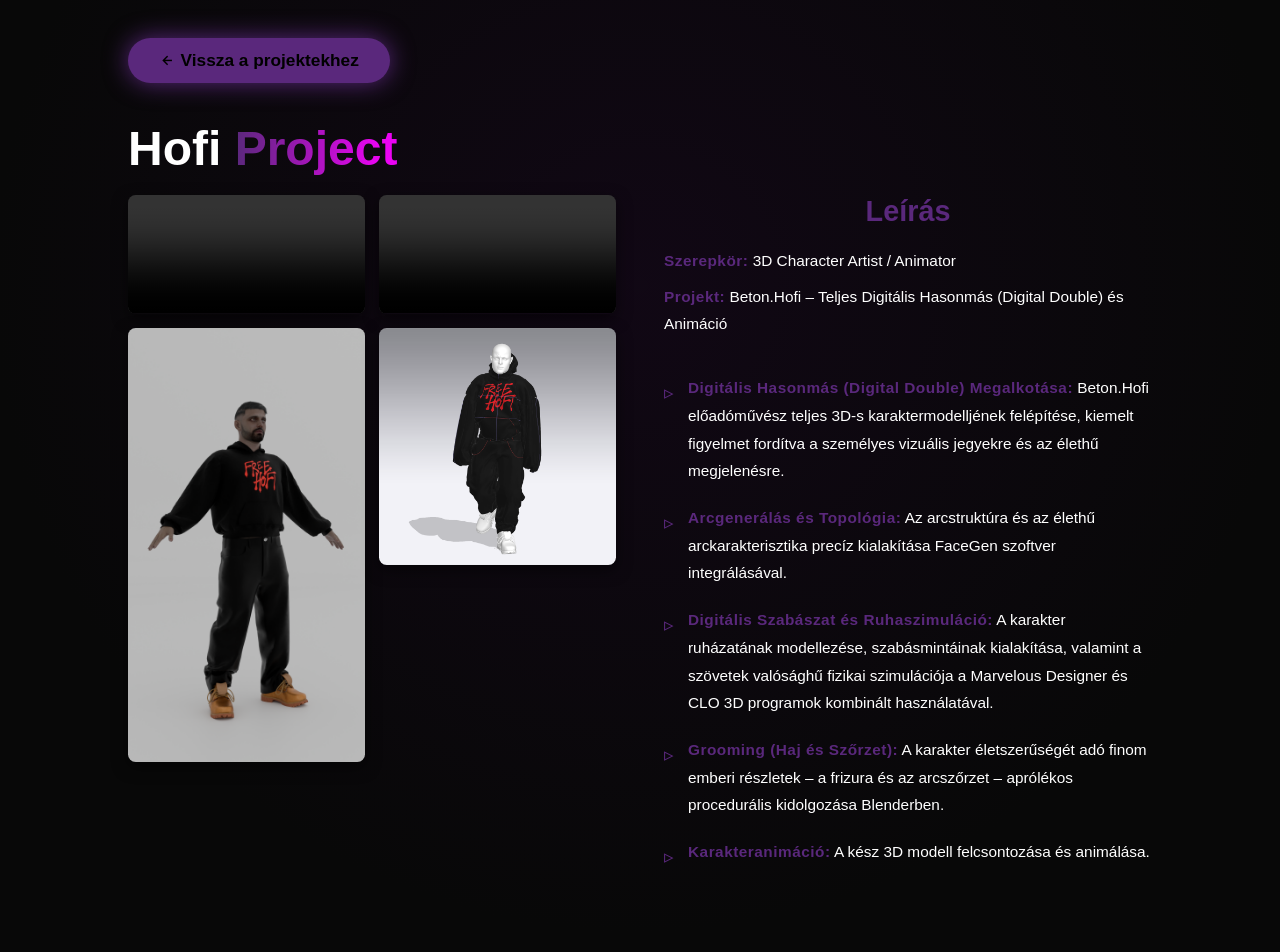
<file: hofi.html>
<!DOCTYPE html>
<html lang="hu">
<head>
    <meta charset="UTF-8">
    <meta name="viewport" content="width=device-width, initial-scale=1.0">
    <title>Hofi Project</title> 
    <link rel="stylesheet" href="style.css">
    <link href='https://unpkg.com/boxicons@2.1.4/css/boxicons.min.css' rel='stylesheet'>
</head>
<body>

    <section class="project-details" style="padding: 10rem 10%; min-height: 100vh; background: var(--bg-color);">
        
        <!-- Vissza a főoldalra gomb -->
        <a href="index.html#projects" class="btn" style="margin-bottom: 4rem; display: inline-flex; align-items: center; gap: 0.5rem;">
            <i class='bx bx-left-arrow-alt'></i> Vissza a projektekhez
        </a>

        <!-- PROJEKT CÍME -->
        <h2 class="heading" style="text-align: left; font-size: 5rem; margin-bottom: 2rem;">Hofi <span>Project</span></h2>

        <!-- === KÉTOSZLOPOS ELRENDEZÉS === -->
        <div class="project-bottom-section">
            
            <!-- BAL OLDAL: A videó -->
            <div class="left-gallery">
                <video src="hofi/hofi-fegyver.mp4" style="width: 100%; border-radius: 0.8rem; box-shadow: 0 5px 15px rgba(0,0,0,0.5);" controls playsinline></video>
                <video src="hofi/hofi-animated.mp4" autoplay loop muted playsinline style="width: 100%; border-radius: 0.8rem; box-shadow: 0 5px 15px rgba(0,0,0,0.5);" controls playsinline></video>
                <img src="hofi/hofi-side.png" alt="Szalai Project 3">
                <img src="hofi/hofi-ruha.png" alt="Szalai Project 3">
            </div>

            <!-- JOBB OLDAL: Szöveges leírás -->
            <div class="right-info">
                <div class="project-details-info">
                    <h3>Leírás</h3>
                    
                    <!-- Alapvető infók -->
                    <div class="project-meta">
                        <p><strong>Szerepkör:</strong> 3D Character Artist / Animator</p>
                        <p><strong>Projekt:</strong> Beton.Hofi – Teljes Digitális Hasonmás (Digital Double) és Animáció</p>
                    </div>

                    <!-- Technikai részletek / Feladatok listája -->
                    <ul class="project-tasks">
                        <li><strong>Digitális Hasonmás (Digital Double) Megalkotása:</strong> Beton.Hofi előadóművész teljes 3D-s karaktermodelljének felépítése, kiemelt figyelmet fordítva a személyes vizuális jegyekre és az élethű megjelenésre.</li>
                        <li><strong>Arcgenerálás és Topológia:</strong> Az arcstruktúra és az élethű arckarakterisztika precíz kialakítása FaceGen szoftver integrálásával.</li>
                        <li><strong>Digitális Szabászat és Ruhaszimuláció:</strong> A karakter ruházatának modellezése, szabásmintáinak kialakítása, valamint a szövetek valósághű fizikai szimulációja a Marvelous Designer és CLO 3D programok kombinált használatával.</li>
                        <li><strong>Grooming (Haj és Szőrzet):</strong> A karakter életszerűségét adó finom emberi részletek – a frizura és az arcszőrzet – aprólékos procedurális kidolgozása Blenderben.</li>
                        <li><strong>Karakteranimáció:</strong> A kész 3D modell felcsontozása és animálása.</li>
                    </ul>
                </div>
            </div>

        </div>

    </section>

</body>
</html>
</file>
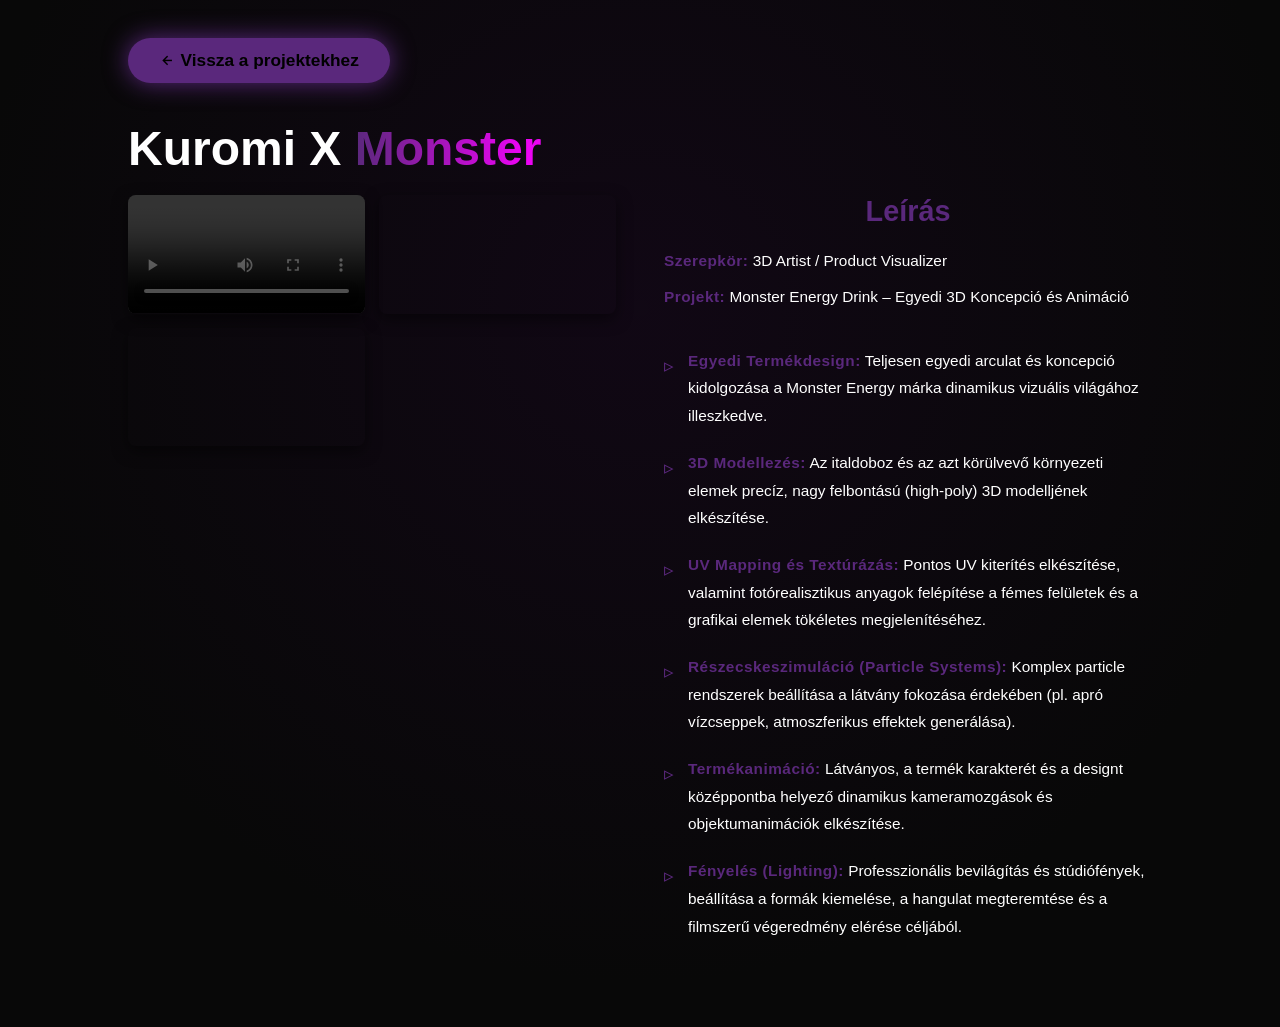
<file: kuromi.html>
<!DOCTYPE html>
<html lang="hu">
<head>
    <meta charset="UTF-8">
    <meta name="viewport" content="width=device-width, initial-scale=1.0">
    <title>Kuromi X Monster</title> 
    <link rel="stylesheet" href="style.css">
    <link href='https://unpkg.com/boxicons@2.1.4/css/boxicons.min.css' rel='stylesheet'>
</head>
<body>

    <section class="project-details" style="padding: 10rem 10%; min-height: 100vh; background: var(--bg-color);">
        
        <!-- Vissza a főoldalra gomb -->
        <a href="index.html#projects" class="btn" style="margin-bottom: 4rem; display: inline-flex; align-items: center; gap: 0.5rem;">
            <i class='bx bx-left-arrow-alt'></i> Vissza a projektekhez
        </a>

        <!-- PROJEKT CÍME -->
        <h2 class="heading" style="text-align: left; font-size: 5rem; margin-bottom: 2rem;">Kuromi X <span>Monster</span></h2>

        <!-- === KÉTOSZLOPOS ELRENDEZÉS === -->
        <div class="project-bottom-section">
            
            <!-- BAL OLDAL: A videók -->
            <div class="left-gallery">
                <!-- Fő videó vezérlőkkel -->
                <video src="kuromi/kuromi.mp4" style="width: 100%; border-radius: 0.8rem; box-shadow: 0 5px 15px rgba(0,0,0,0.5);" controls playsinline></video>
                
                <!-- Automatikusan pörgő, némított videók -->
                <video src="kuromi/kuromi-wireframe.mp4" style="width: 100%; border-radius: 0.8rem; box-shadow: 0 5px 15px rgba(0,0,0,0.5);" autoplay loop muted playsinline></video>
                <video src="kuromi/kuromi-loop.mov" style="width: 100%; border-radius: 0.8rem; box-shadow: 0 5px 15px rgba(0,0,0,0.5);" autoplay loop muted playsinline></video>
            </div>

            <!-- JOBB OLDAL: Szöveges leírás -->
            <div class="right-info">
                <div class="project-details-info">
                    <h3>Leírás</h3>
                    
                    <!-- Alapvető infók -->
                    <div class="project-meta">
                        <p><strong>Szerepkör:</strong> 3D Artist / Product Visualizer</p>
                        <p><strong>Projekt:</strong> Monster Energy Drink – Egyedi 3D Koncepció és Animáció</p>
                    </div>

                    <!-- Technikai részletek / Feladatok listája -->
                    <ul class="project-tasks">
                        <li><strong>Egyedi Termékdesign:</strong> Teljesen egyedi arculat és koncepció kidolgozása a Monster Energy márka dinamikus vizuális világához illeszkedve.</li>
                        <li><strong>3D Modellezés:</strong> Az italdoboz és az azt körülvevő környezeti elemek precíz, nagy felbontású (high-poly) 3D modelljének elkészítése.</li>
                        <li><strong>UV Mapping és Textúrázás:</strong> Pontos UV kiterítés elkészítése, valamint fotórealisztikus anyagok felépítése a fémes felületek és a grafikai elemek tökéletes megjelenítéséhez.</li>
                        <li><strong>Részecskeszimuláció (Particle Systems):</strong> Komplex particle rendszerek beállítása a látvány fokozása érdekében (pl. apró vízcseppek, atmoszferikus effektek generálása).</li>
                        <li><strong>Termékanimáció:</strong> Látványos, a termék karakterét és a designt középpontba helyező dinamikus kameramozgások és objektumanimációk elkészítése.</li>
                        <li><strong>Fényelés (Lighting):</strong> Professzionális bevilágítás és stúdiófények, beállítása a formák kiemelése, a hangulat megteremtése és a filmszerű végeredmény elérése céljából.</li>
                    </ul>

                </div>
            </div>
            
        </div>

    </section>

</body>
</html>
</file>
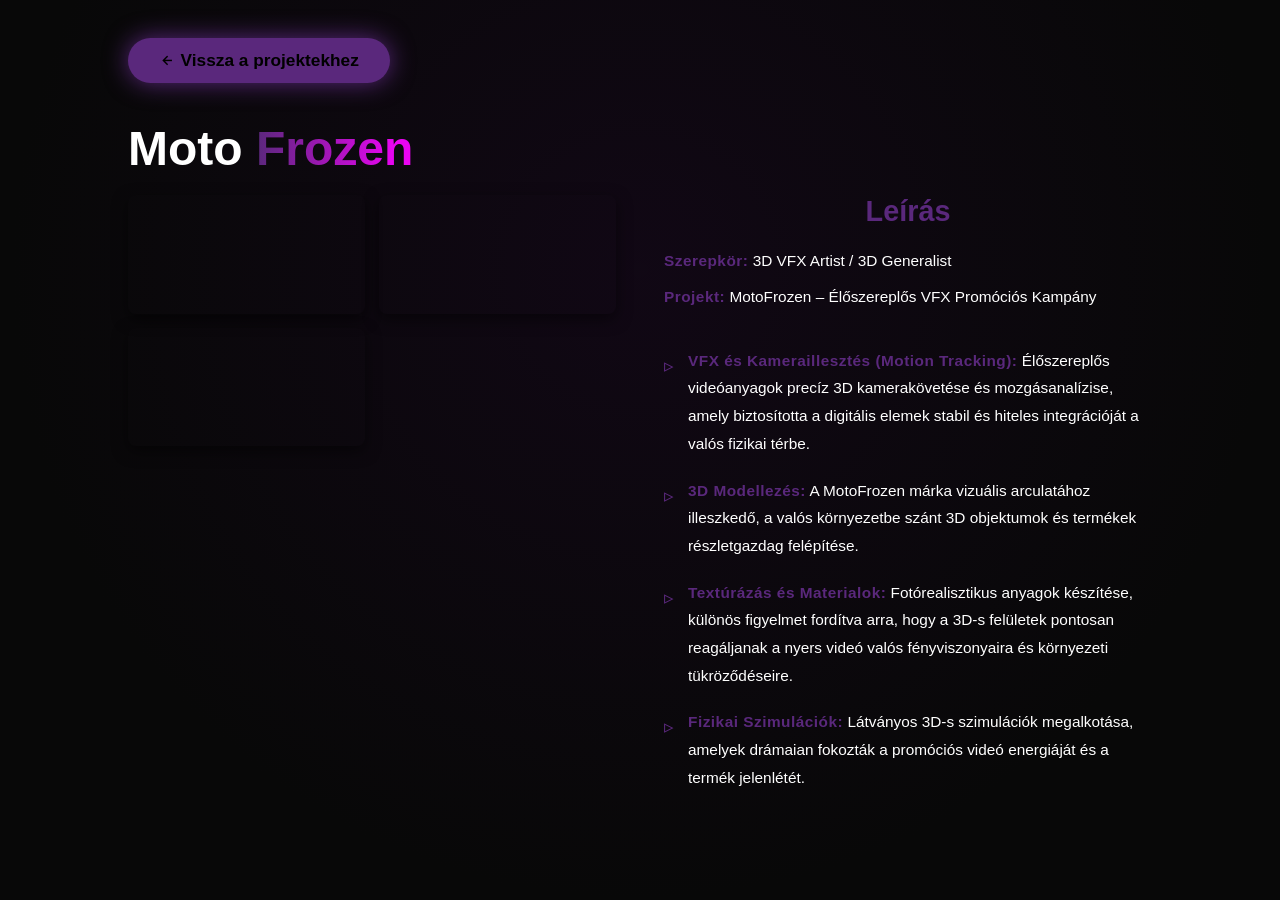
<file: moto.html>
<!DOCTYPE html>
<html lang="hu">
<head>
    <meta charset="UTF-8">
    <meta name="viewport" content="width=device-width, initial-scale=1.0">
    <title>Moto Project</title> 
    <link rel="stylesheet" href="style.css">
    <link href='https://unpkg.com/boxicons@2.1.4/css/boxicons.min.css' rel='stylesheet'>
</head>
<body>

    <section class="project-details" style="padding: 10rem 10%; min-height: 100vh; background: var(--bg-color);">
        
        <!-- Vissza a főoldalra gomb -->
        <a href="index.html#projects" class="btn" style="margin-bottom: 4rem; display: inline-flex; align-items: center; gap: 0.5rem;">
            <i class='bx bx-left-arrow-alt'></i> Vissza a projektekhez
        </a>

        <!-- PROJEKT CÍME -->
        <h2 class="heading" style="text-align: left; font-size: 5rem; margin-bottom: 2rem;">Moto <span>Frozen</span></h2>


        <!-- === KÉTOSZLOPOS ELRENDEZÉS === -->
        <div class="project-bottom-section">
            
            <!-- BAL OLDAL: A videók -->
            <div class="left-gallery">
                <video src="moto/moto-moricz.mp4" style="width: 100%; border-radius: 0.8rem; box-shadow: 0 5px 15px rgba(0,0,0,0.5);" autoplay loop muted playsinline></video>
                <video src="moto/moto-kalman.mp4" style="width: 100%; border-radius: 0.8rem; box-shadow: 0 5px 15px rgba(0,0,0,0.5);" autoplay loop muted playsinline></video>
                <video src="moto/moto-madach.mp4" style="width: 100%; border-radius: 0.8rem; box-shadow: 0 5px 15px rgba(0,0,0,0.5);" autoplay loop muted playsinline></video>
            </div>

            <!-- JOBB OLDAL: Szöveges leírás -->
            <div class="right-info">
                <div class="project-details-info">
                    <h3>Leírás</h3>
                    
                    <!-- Alapvető infók -->
                    <div class="project-meta">
                        <p><strong>Szerepkör:</strong> 3D VFX Artist / 3D Generalist</p>
                        <p><strong>Projekt:</strong> MotoFrozen – Élőszereplős VFX Promóciós Kampány</p>
                    </div>

                    <!-- Technikai részletek / Feladatok listája -->
                    <ul class="project-tasks">
                        <li><strong>VFX és Kameraillesztés (Motion Tracking):</strong> Élőszereplős videóanyagok precíz 3D kamerakövetése és mozgásanalízise, amely biztosította a digitális elemek stabil és hiteles integrációját a valós fizikai térbe.</li>
                        <li><strong>3D Modellezés:</strong> A MotoFrozen márka vizuális arculatához illeszkedő, a valós környezetbe szánt 3D objektumok és termékek részletgazdag felépítése.</li>
                        <li><strong>Textúrázás és Materialok:</strong> Fotórealisztikus anyagok készítése, különös figyelmet fordítva arra, hogy a 3D-s felületek pontosan reagáljanak a nyers videó valós fényviszonyaira és környezeti tükröződéseire.</li>
                        <li><strong>Fizikai Szimulációk:</strong> Látványos 3D-s szimulációk megalkotása, amelyek drámaian fokozták a promóciós videó energiáját és a termék jelenlétét.</li>
                    </ul>
                </div>
            </div>

        </div>

    </section>

</body>
</html>
</file>
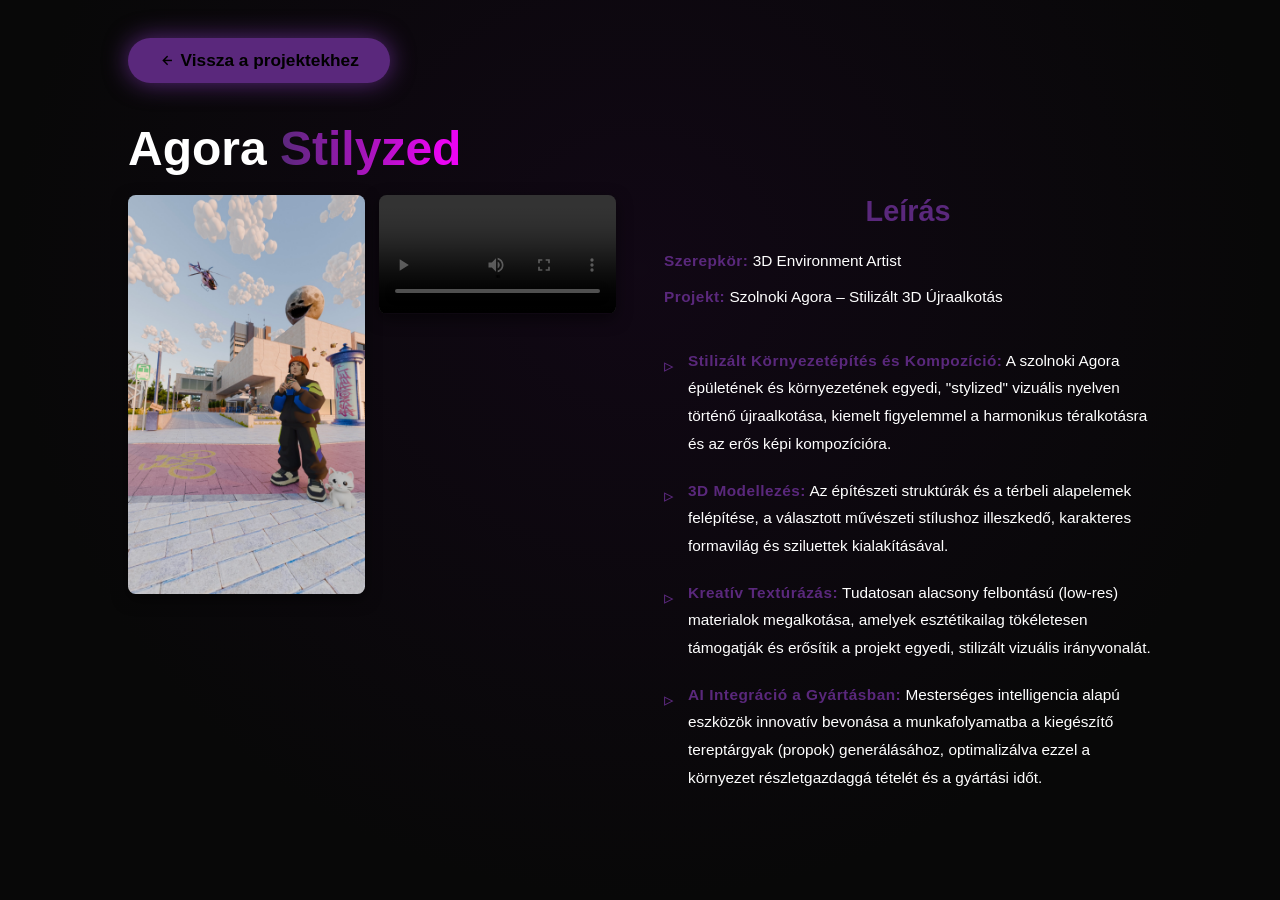
<file: szolnok.html>
<!DOCTYPE html>
<html lang="hu">
<head>
    <meta charset="UTF-8">
    <meta name="viewport" content="width=device-width, initial-scale=1.0">
    <title>Szolnok Agora Stylized</title> 
    <link rel="stylesheet" href="style.css">
    <link href='https://unpkg.com/boxicons@2.1.4/css/boxicons.min.css' rel='stylesheet'>
</head>
<body>

    <section class="project-details" style="padding: 10rem 10%; min-height: 100vh; background: var(--bg-color);">
        
        <!-- Vissza a főoldalra gomb -->
        <a href="index.html#projects" class="btn" style="margin-bottom: 4rem; display: inline-flex; align-items: center; gap: 0.5rem;">
            <i class='bx bx-left-arrow-alt'></i> Vissza a projektekhez
        </a>

        <!-- PROJEKT CÍME -->
        <h2 class="heading" style="text-align: left; font-size: 5rem; margin-bottom: 2rem;">Agora <span>Stilyzed</span></h2>

        <!-- === KÉTOSZLOPOS ELRENDEZÉS === -->
        <div class="project-bottom-section">
            
            <!-- BAL OLDAL: A kép és a videó -->
            <div class="left-gallery">
                <!-- A képek és a videó is megkapják az elegáns kerekítést és árnyékot -->
                <img src="szolnok/project15.png.jpg" style="width: 100%; border-radius: 0.8rem; box-shadow: 0 5px 15px rgba(0,0,0,0.5);" alt="Szolnok Agora">
                <video src="szolnok/szolnok-render-layers.mp4" style="width: 100%; border-radius: 0.8rem; box-shadow: 0 5px 15px rgba(0,0,0,0.5);" controls playsinline></video>
            </div>

            <!-- JOBB OLDAL: Szöveges leírás -->
            <div class="right-info">
                <div class="project-details-info">
                    <h3>Leírás</h3>
                    
                    <!-- Alapvető infók -->
                    <div class="project-meta">
                        <p><strong>Szerepkör:</strong> 3D Environment Artist</p>
                        <p><strong>Projekt:</strong> Szolnoki Agora – Stilizált 3D Újraalkotás</p>
                    </div>

                    <!-- Technikai részletek / Feladatok listája -->
                    <ul class="project-tasks">
                        <li><strong>Stilizált Környezetépítés és Kompozíció:</strong> A szolnoki Agora épületének és környezetének egyedi, "stylized" vizuális nyelven történő újraalkotása, kiemelt figyelemmel a harmonikus téralkotásra és az erős képi kompozícióra.</li>
                        <li><strong>3D Modellezés:</strong> Az építészeti struktúrák és a térbeli alapelemek felépítése, a választott művészeti stílushoz illeszkedő, karakteres formavilág és sziluettek kialakításával.</li>
                        <li><strong>Kreatív Textúrázás:</strong> Tudatosan alacsony felbontású (low-res) materialok megalkotása, amelyek esztétikailag tökéletesen támogatják és erősítik a projekt egyedi, stilizált vizuális irányvonalát.</li>
                        <li><strong>AI Integráció a Gyártásban:</strong> Mesterséges intelligencia alapú eszközök innovatív bevonása a munkafolyamatba a kiegészítő tereptárgyak (propok) generálásához, optimalizálva ezzel a környezet részletgazdaggá tételét és a gyártási időt.</li>
                    </ul>

                </div>
            </div>

        </div>

    </section>

</body>
</html>
</file>
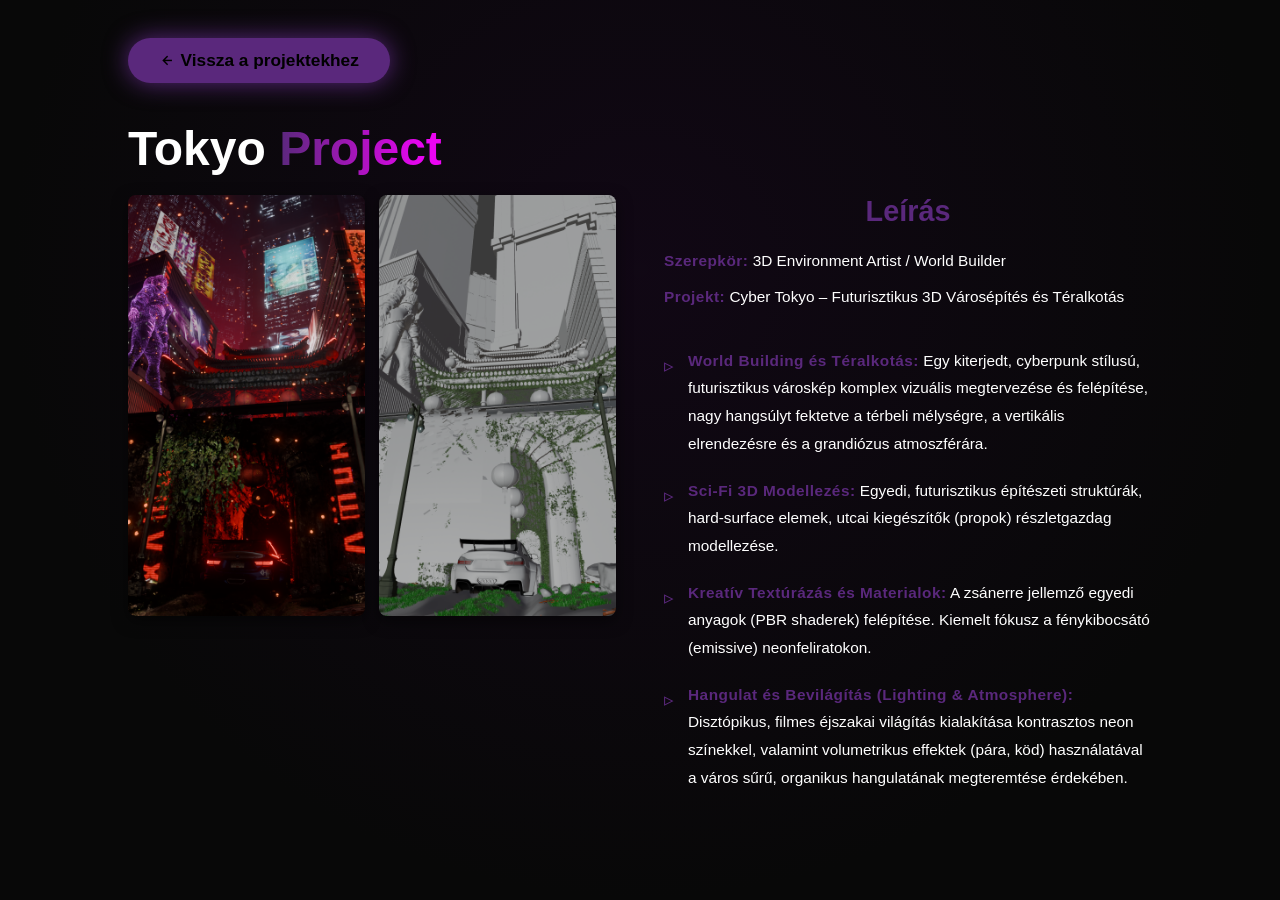
<file: tokyo.html>
<!DOCTYPE html>
<html lang="hu">
<head>
    <meta charset="UTF-8">
    <meta name="viewport" content="width=device-width, initial-scale=1.0">
    <title>Tokyo</title> 
    <link rel="stylesheet" href="style.css">
    <link href='https://unpkg.com/boxicons@2.1.4/css/boxicons.min.css' rel='stylesheet'>
</head>
<body>

    <section class="project-details" style="padding: 10rem 10%; min-height: 100vh; background: var(--bg-color);">
        
        <!-- Vissza a főoldalra gomb -->
        <a href="index.html#projects" class="btn" style="margin-bottom: 4rem; display: inline-flex; align-items: center; gap: 0.5rem;">
            <i class='bx bx-left-arrow-alt'></i> Vissza a projektekhez
        </a>

        <!-- PROJEKT CÍME -->
        <h2 class="heading" style="text-align: left; font-size: 5rem; margin-bottom: 2rem;">Tokyo <span>Project</span></h2>

        <!-- === KÉTOSZLOPOS ELRENDEZÉS === -->
        <div class="project-bottom-section">
            
            <!-- BAL OLDAL: A képek -->
            <div class="left-gallery">
                <!-- A képek megkapják az elegáns kerekítést és árnyékot -->
                <img src="tokyo/project1.PNG" style="width: 100%; border-radius: 0.8rem; box-shadow: 0 5px 15px rgba(0,0,0,0.5);" alt="Tokyo Project">
                <img src="tokyo/tokyo sky. work.png" style="width: 100%; border-radius: 0.8rem; box-shadow: 0 5px 15px rgba(0,0,0,0.5);" alt="Tokyo Project Sky">
            </div>

            <!-- JOBB OLDAL: Szöveges leírás -->
            <div class="right-info">
                <div class="project-details-info">
                    <h3>Leírás</h3>
                    
                    <!-- Alapvető infók -->
                    <div class="project-meta">
                        <p><strong>Szerepkör:</strong> 3D Environment Artist / World Builder</p>
                        <p><strong>Projekt:</strong> Cyber Tokyo – Futurisztikus 3D Városépítés és Téralkotás</p>
                    </div>

                    <!-- Technikai részletek / Feladatok listája -->
                    <ul class="project-tasks">
                        <li><strong>World Building és Téralkotás:</strong> Egy kiterjedt, cyberpunk stílusú, futurisztikus városkép komplex vizuális megtervezése és felépítése, nagy hangsúlyt fektetve a térbeli mélységre, a vertikális elrendezésre és a grandiózus atmoszférára.</li>
                        <li><strong>Sci-Fi 3D Modellezés:</strong> Egyedi, futurisztikus építészeti struktúrák, hard-surface elemek, utcai kiegészítők (propok) részletgazdag modellezése.</li>
                        <li><strong>Kreatív Textúrázás és Materialok:</strong> A zsánerre jellemző egyedi anyagok (PBR shaderek) felépítése. Kiemelt fókusz a fénykibocsátó (emissive) neonfeliratokon.</li>
                        <li><strong>Hangulat és Bevilágítás (Lighting & Atmosphere):</strong> Disztópikus, filmes éjszakai világítás kialakítása kontrasztos neon színekkel, valamint volumetrikus effektek (pára, köd) használatával a város sűrű, organikus hangulatának megteremtése érdekében.</li>
                    </ul>
                </div>
            </div>

        </div>

    </section>

</body>
</html>
</file>
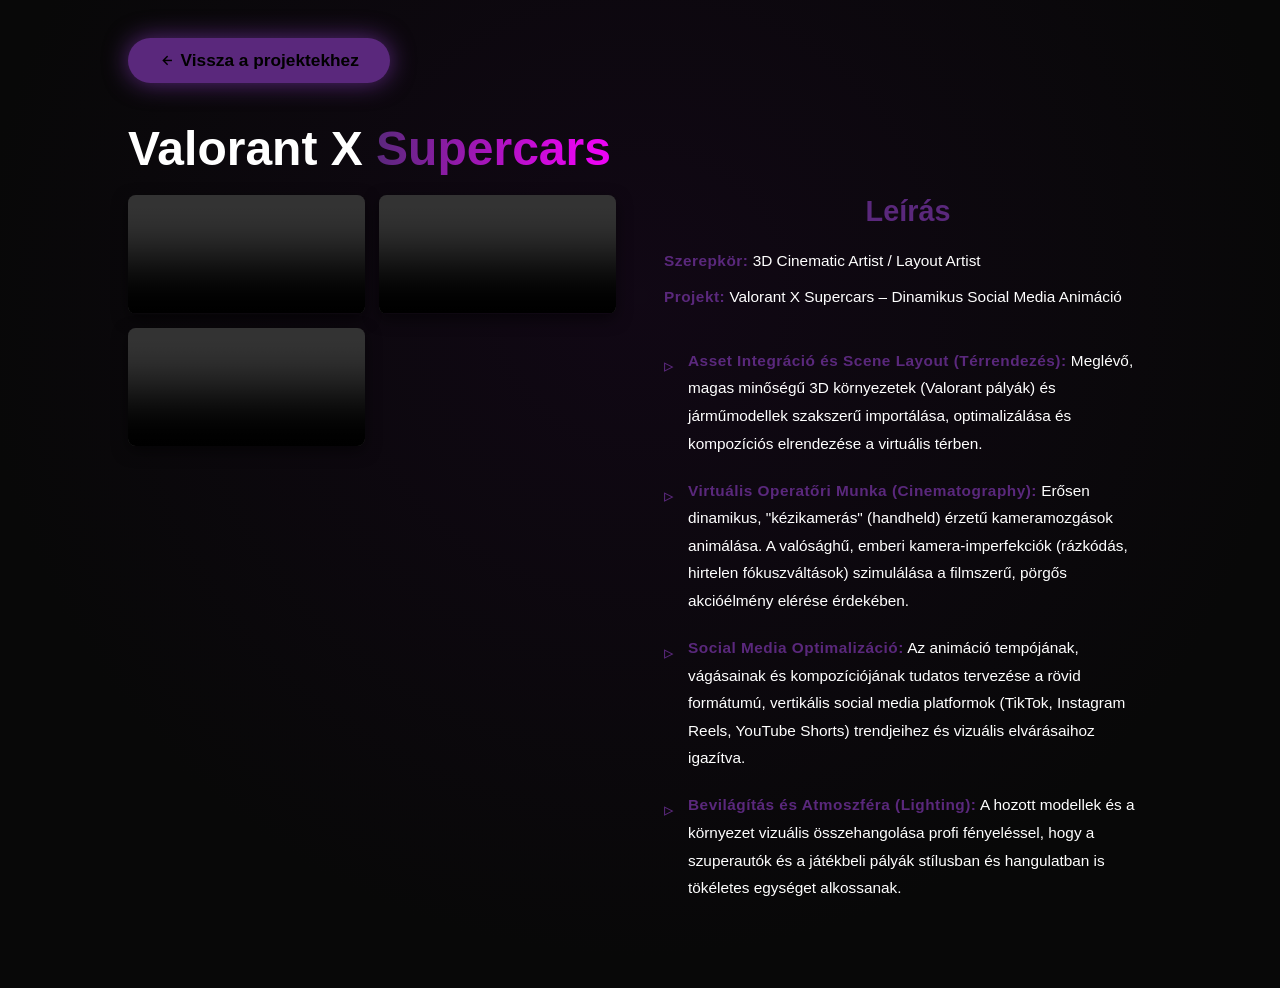
<file: valorant.html>
<!DOCTYPE html>
<html lang="hu">
<head>
    <meta charset="UTF-8">
    <meta name="viewport" content="width=device-width, initial-scale=1.0">
    <title>Valorant Project</title>
    <link rel="stylesheet" href="style.css">
    <link href='https://unpkg.com/boxicons@2.1.4/css/boxicons.min.css' rel='stylesheet'>
</head>
<body>

    <section class="project-details" style="padding: 10rem 10%; min-height: 100vh; background: var(--bg-color);">
        
        <!-- Vissza a portfólióhoz gomb -->
        <a href="index.html#projects" class="btn" style="margin-bottom: 4rem; display: inline-flex; align-items: center; gap: 0.5rem;">
            <i class='bx bx-left-arrow-alt'></i> Vissza a projektekhez
        </a>

        <!-- Projekt címe -->
        <h2 class="heading" style="text-align: left; font-size: 5rem; margin-bottom: 2rem;">Valorant X <span>Supercars</span></h2>

        <!-- === KÉTOSZLOPOS ELRENDEZÉS === -->
        <div class="project-bottom-section">
            
            <!-- BAL OLDAL: A videók -->
            <div class="left-gallery">
                <!-- A videók megkapják az elegáns kerekítést és árnyékot -->
                <video src="valorant/jett-full.mp4" style="width: 100%; border-radius: 0.8rem; box-shadow: 0 5px 15px rgba(0,0,0,0.5);" controls playsinline></video>
                <video src="valorant/reayna-lambo-full.mp4" style="width: 100%; border-radius: 0.8rem; box-shadow: 0 5px 15px rgba(0,0,0,0.5);" controls playsinline></video>
                <video src="valorant/reyna-lassu.mp4" style="width: 100%; border-radius: 0.8rem; box-shadow: 0 5px 15px rgba(0,0,0,0.5);" controls playsinline></video>
            </div>

            <!-- JOBB OLDAL: Szöveges leírás -->
            <div class="right-info">
                <div class="project-details-info">
                    <h3>Leírás</h3>
                    
                    <!-- Alapvető infók -->
                    <div class="project-meta">
                        <p><strong>Szerepkör:</strong> 3D Cinematic Artist / Layout Artist</p>
                        <p><strong>Projekt:</strong> Valorant X Supercars – Dinamikus Social Media Animáció</p>
                    </div>

                    <!-- Technikai részletek / Feladatok listája -->
                    <ul class="project-tasks">
                        <li><strong>Asset Integráció és Scene Layout (Térrendezés):</strong> Meglévő, magas minőségű 3D környezetek (Valorant pályák) és járműmodellek szakszerű importálása, optimalizálása és kompozíciós elrendezése a virtuális térben.</li>
                        <li><strong>Virtuális Operatőri Munka (Cinematography):</strong> Erősen dinamikus, "kézikamerás" (handheld) érzetű kameramozgások animálása. A valósághű, emberi kamera-imperfekciók (rázkódás, hirtelen fókuszváltások) szimulálása a filmszerű, pörgős akcióélmény elérése érdekében.</li>
                        <li><strong>Social Media Optimalizáció:</strong> Az animáció tempójának, vágásainak és kompozíciójának tudatos tervezése a rövid formátumú, vertikális social media platformok (TikTok, Instagram Reels, YouTube Shorts) trendjeihez és vizuális elvárásaihoz igazítva.</li>
                        <li><strong>Bevilágítás és Atmoszféra (Lighting):</strong> A hozott modellek és a környezet vizuális összehangolása profi fényeléssel, hogy a szuperautók és a játékbeli pályák stílusban és hangulatban is tökéletes egységet alkossanak.</li>
                    </ul>

                </div>
            </div>

        </div>

    </section>

</body>
</html>
</file>
<file: style.css>
/* ==========================================================================
   VERES PATRIK - PORTFÓLIÓ CSS
   ========================================================================== */

/* --------------------------------------------------------------------------
   1. ALAPBEÁLLÍTÁSOK ÉS VÁLTOZÓK
   -------------------------------------------------------------------------- */
* {
    margin: 0;
    padding: 0;
    box-sizing: border-box;
    text-decoration: none;
    scroll-behavior: smooth;
    font-family: "Poppins", sans-serif;
}

:root {
    --bg-color: #080808;
    --second-bg-color: #101010;
    --text-color: white;
    --main-color: #5a287c;
}

html {
    font-size: 60%;
    overflow-x: hidden;
    scroll-padding-top: 6rem;
}

body {
    background: var(--bg-color);
    color: var(--text-color);
}

section {
    min-height: 100vh;
    padding: 10rem 15%;
}

/* Egyedi görgetősáv (Scrollbar) */
::-webkit-scrollbar {
    width: 20px;
}
::-webkit-scrollbar-thumb {
    background-color: var(--main-color); 
}
::-webkit-scrollbar-track {
    background-color: var(--bg-color);
}

/* Kiemelt lila szövegszín */
span {
    background: linear-gradient(270deg, #eb04f3 10%, #5a287c 100%);
    -webkit-background-clip: text;
    -webkit-text-fill-color: transparent;
}


/* --------------------------------------------------------------------------
   2. FEJLÉC ÉS NAVIGÁCIÓ (HEADER)
   -------------------------------------------------------------------------- */
.header {
    position: fixed;
    width: 100%;
    top: 0;
    left: 0;
    padding: 4rem 15%;
    background-color: rgba(0, 0, 0, 0.3);
    backdrop-filter: blur(10px);
    display: flex;
    justify-content: space-between;
    align-items: center;
    z-index: 1000;
}

.logo {
    font-size: 3.5rem;
    color: var(--text-color);
    font-weight: 800;
    cursor: pointer;
    transition: 0.3s ease-in-out;
}

.logo:hover {
    transform: scale(1.1);
}

#menu-icon {
    display: none;
}

/* A látható, egymás melletti menüpontok */
.navbar {
    display: flex !important;
    flex-direction: row !important;
    align-items: center !important;
    gap: 4rem !important;
    position: relative !important;
    opacity: 1 !important;
    visibility: visible !important;
    background: transparent !important;
    box-shadow: none !important;
    border: none !important;
    padding: 0 !important;
    transform: none !important;
}

.navbar a {
    font-size: 1.8rem;
    color: var(--text-color);
    font-weight: 500;
    transition: 0.3s ease;
}

.navbar a:hover {
    color: var(--main-color);
}


/* --------------------------------------------------------------------------
   3. GOMBOK ÉS IKONOK (ÁLTALÁNOS)
   -------------------------------------------------------------------------- */
.btn-group {
    display: flex;
    gap: 1.5rem;
    margin-top: 3rem;
}

.btn {
    display: inline-block;
    padding: 1rem 3rem;
    background-color: var(--main-color);
    box-shadow: 0 0 25px var(--main-color);
    border-radius: 3rem;
    font-size: 1.8rem;
    color: black;
    border: 2px solid transparent;
    font-weight: 600;
    transition: 0.3s ease-in-out;
}

.btn:hover {
    transform: scale(1.02);
    box-shadow: 0 0 15px var(--main-color), 0 0 30px var(--main-color);
}

.btn-group a:nth-last-of-type(2) {
    background-color: black;
    color: var(--main-color);
    border: 2px solid var(--main-color);
    box-shadow: 0 0 25px transparent;
}

.btn-group a:nth-last-of-type(2):hover {
    box-shadow: 0 0 25px var(--main-color);
    background-color: var(--main-color);
    color: black;
}

.gradient-btn {
    font-size: 1.8rem;
    padding: 1rem 2rem;
    border-radius: 3rem;
    background: linear-gradient(270deg, #eb04f3 10%, #5a287c 100%);
    color: white;
    border: none;
    font-weight: 600;
    cursor: pointer;
    transition: 0.3s ease-in-out;
}

.gradient-btn:hover {
    transform: scale(1.05);
    box-shadow: 0 0 25px var(--main-color);
}

.social-icons a {
    display: inline-flex;
    justify-content: center;
    align-items: center;
    width: 5rem;
    height: 5rem;
    font-size: 3rem;
    background: transparent;
    border: 2px solid var(--main-color);
    border-radius: 50%;
    color: var(--main-color);
    margin: 4rem 1rem 0 0;
    transition: 0.3s ease-in-out;
}

.social-icons a:hover {
    color: var(--text-color);
    background-color: var(--main-color);
    transform: scale(1.2) translateY(-5px);
    box-shadow: 0 0 25px var(--main-color);
}


/* --------------------------------------------------------------------------
   4. FŐOLDAL: HOME SZEKCIÓ
   -------------------------------------------------------------------------- */
.home {
    position: relative;
    display: flex;
    align-items: center;
    justify-content: center;
    gap: 15rem;
    overflow: hidden;
}

.main-bg-video {
    position: absolute;
    top: 0;
    left: 0;
    width: 100%;
    height: 100%;
    object-fit: cover;
    z-index: -1;
    opacity: 0.4;
}

.home-content {
    display: flex;
    flex-direction: column;
    align-items: center;
    text-align: center;
}

.home-content h1 {
    font-size: 8rem;
    font-weight: 700;
    margin-top: 1.5rem;
    line-height: 1;
    white-space: nowrap;
}

.home-content h3 {
    margin: 1rem 0;
    font-size: 5rem;
}

.home-content p {
    font-size: 2rem;
    font-weight: 500;
    line-height: 1.8;
}

.home img { 
    width: 32vw;
    aspect-ratio: 1/1;
    object-fit: cover;
    border-radius: 50%;
    box-shadow: 0 0 25px var(--main-color);
    transition: 0.4s ease-in-out;
}

.home-img img:hover {
    transform: scale(1.02);
    box-shadow: 0 0 15px var(--main-color), 0 0 30px var(--main-color), 0 0 60px var(--main-color);
}


/* --------------------------------------------------------------------------
   5. FŐOLDAL: ABOUT (RÓLAM) SZEKCIÓ
   -------------------------------------------------------------------------- */
.about {
    display: flex;
    justify-content: center;
    align-items: center;
    gap: 10rem;
    background: var(--second-bg-color);
    padding: 10rem 10%;
}

.about-img img {
    width: 32vw;
    aspect-ratio: 1/1;
    object-fit: cover;
    border-radius: 50%;
    box-shadow: 0 0 25px var(--main-color);
    transition: 0.4s ease-in-out;
}

.about-img img:hover {
    box-shadow: 0 0 25px var(--main-color), 0 0 50px var(--main-color), 0 0 100px var(--main-color);
}

.about-content h2 {
    font-size: 7rem;
    text-align: center;
    line-height: 1.2;
}

.about-content p {
    font-size: 1.8rem;
    margin: 2rem 0 3rem;
    line-height: 1.6;
}

/* Képesség sávok */
.skills-container {
    display: flex;
    flex-direction: column;
    gap: 2rem;
    margin-top: 4rem;
    margin-bottom: 4rem;
    width: 100%;
    max-width: 600px;
}

.skill-box {
    display: flex;
    flex-direction: column;
    gap: 1rem;
}

.skill-title {
    font-size: 1.6rem;
    font-weight: 600;
    color: var(--text-color);
    text-align: left;
}

.progress-bar {
    width: 100%;
    height: 1.5rem;
    background: rgba(255, 255, 255, 0.05);
    border-radius: 2rem;
    border: 1px solid rgba(255, 255, 255, 0.1);
    overflow: hidden;
}

.progress-fill {
    display: block;
    height: 100%;
    background: var(--main-color);
    border-radius: 2rem;
    box-shadow: 0 0 10px var(--main-color);
    animation: fillBar 1.5s ease-out forwards;
}

.progress-fill.blender { width: 90%; }
.progress-fill.video { width: 60%; }
.progress-fill.illustrator { width: 45%; }
.progress-fill.ae { width: 25%; }

@keyframes fillBar {
    from {
        transform: scaleX(0);
        transform-origin: left;
    }
    to {
        transform: scaleX(1);
        transform-origin: left;
    }
}


/* --------------------------------------------------------------------------
   6. FŐOLDAL: PROJEKTEK KÁRTYÁK SZEKCIÓ
   -------------------------------------------------------------------------- */
.projects {
    min-height: auto; 
    padding-bottom: 5rem; 
}

.projects-box {
    display: grid;
    grid-template-columns: repeat(auto-fit, minmax(250px, 1fr)); 
    gap: 3rem; 
    padding: 4rem 0;
}

.project-card {
    background: rgba(255, 255, 255, 0.03); 
    border: 1px solid rgba(255, 255, 255, 0.05); 
    backdrop-filter: blur(10px); 
    border-radius: 2rem;
    padding: 1.5rem;
    text-align: center;
    box-shadow: 0 0 15px rgba(0, 0, 0, 0.3); 
    transition: 0.4s ease; 
}

.project-card:hover {
    transform: translateY(-10px); 
    border-color: var(--main-color); 
    box-shadow: 0 10px 30px rgba(0, 0, 0, 0.5); 
}

.project-card img,
.project-card video {
    width: 100%; 
    height: 200px; 
    object-fit: cover; 
    border-radius: 1.5rem; 
    transition: 0.4s ease-in-out;
    cursor: pointer;
}

.project-card img:hover,
.project-card video:hover {
    transform: scale(1.05);
    box-shadow: 0 0 25px var(--main-color);
}

.project-card h3 {
    font-size: 2rem;
    font-weight: 700;
    margin-top: 1.5rem;
    margin-bottom: 0.5rem;
    color: var(--text-color);
}

.project-card p {
    font-size: 1.4rem;
    color: rgba(255, 255, 255, 0.7);
    line-height: 1.4;
}


/* --------------------------------------------------------------------------
   7. ALOLDALAK: PROJEKT RÉSZLETEK KÖZÖS STÍLUSAI
   -------------------------------------------------------------------------- */
.project-details {
    background: radial-gradient(circle at 50% 30%, rgba(180, 0, 255, 0.05) 0%, var(--bg-color) 70%) !important;
    padding-top: 4rem !important;
    padding-bottom: 4rem !important;
}

.project-intro {
    text-align: center;
    width: 100%;
    margin: 0 auto 6rem auto;
    display: flex;
    flex-direction: column;
    align-items: center;
}

.project-intro .heading {
    font-size: 6.5rem !important; 
    margin-bottom: 2.5rem !important;
}

.project-intro p {
    font-size: 2.2rem !important; 
    line-height: 1.8 !important; 
    max-width: 800px !important; 
    color: rgba(255, 255, 255, 0.85) !important; 
    text-align: center !important;
    text-wrap: balance !important; 
    margin: 0 !important;
}

.project-gallery {
    display: grid !important;
    grid-template-columns: repeat(auto-fit, minmax(350px, 1fr)) !important;
    gap: 3rem !important;
    margin-top: 4rem !important;
}

.project-gallery img,
.project-gallery video {
    width: 100% !important;
    height: auto !important;
    border-radius: 1.5rem !important;
    margin: 0 !important;
    box-shadow: 0 0 15px rgba(0,0,0,0.4);
    transition: 0.4s ease;
}

.project-gallery img:hover,
.project-gallery video:hover {
    transform: scale(1.02);
    box-shadow: 0 0 25px var(--main-color);
}

.project-gallery .featured-media {
    grid-column: 1 / -1 !important; 
    max-width: 1200px !important;
    margin: 0 auto 3rem auto !important;
}

.project-gallery.flex-gallery {
    display: flex !important;
    flex-wrap: wrap !important;
    justify-content: center !important; 
    gap: 1.5rem !important; 
}

.project-gallery .tall-media {
    max-height: 75vh !important;
    width: auto !important;
    max-width: 100% !important; 
    object-fit: contain !important; 
    margin: 0 auto !important;
    display: block !important;
}

.project-gallery.flex-gallery img,
.project-gallery.flex-gallery video {
    width: auto !important; 
    max-height: 75vh !important; 
    max-width: 100% !important;
    margin: 0 !important; 
}

/* Aloldali leírások és listák */
.project-details-info {
    max-width: 800px;
    margin: 4rem auto;
    text-align: left;
    padding: 0 2rem;
    display: flex;
    flex-direction: column;
    align-items: center;
}

.project-details-info h3 {
    font-size: 3rem;
    color: var(--main-color);
    margin-bottom: 2rem;
    text-align: center;
}

.project-details-info p {
    font-size: 1.6rem;
    line-height: 1.8;
    color: var(--text-color);
    margin-bottom: 2rem;
    width: 100%;
}

.project-details-info .btn {
    margin-top: 3rem;
}

.project-meta {
    margin-bottom: 3rem;
    text-align: left;
    width: 100%;
}

.project-meta p {
    font-size: 1.6rem;
    color: var(--text-color);
    margin-bottom: 0.8rem;
}

.project-meta strong, 
.project-tasks strong {
    color: var(--main-color);
    font-weight: 600;
    letter-spacing: 0.5px;
}

.project-tasks {
    list-style: none;
    text-align: left;
    width: 100%;
    padding-left: 0;
    margin-bottom: 3rem;
}

.project-tasks li {
    font-size: 1.6rem;
    color: var(--text-color);
    margin-bottom: 2rem;
    line-height: 1.8;
    padding-left: 2.5rem;
    position: relative;
}

.project-tasks li::before {
    content: '▹';
    position: absolute;
    left: 0;
    top: 2px;
    color: var(--main-color);
    font-size: 2rem;
}


/* --------------------------------------------------------------------------
   8. ÚJ: SZALAI KÉTOSZLOPOS ELRENDEZÉS
   -------------------------------------------------------------------------- */
.project-bottom-section {
    display: flex;
    flex-direction: row;
    gap: 5rem;
    align-items: flex-start;
    width: 100%;
}

.left-gallery {
    flex: 1;
    display: grid;
    grid-template-columns: 1fr 1fr;
    gap: 1.5rem;
}

.left-gallery img {
    width: 100%;
    border-radius: 0.8rem;
    box-shadow: 0 5px 15px rgba(0,0,0,0.5);
    transition: 0.3s ease;
}

.left-gallery img:hover {
    transform: scale(1.02);
}

.right-info {
    flex: 1;
}

.right-info .project-details-info {
    margin: 0;
    max-width: 100%;
    padding: 0;
}


/* --------------------------------------------------------------------------
   9. FŐOLDAL: KAPCSOLAT (CONTACT) SZEKCIÓ
   -------------------------------------------------------------------------- */
.contact {
    display: flex;
    flex-direction: column;
    align-items: center;
    text-align: center;
    background: var(--second-bg-color);
    min-height: auto;
    padding-bottom: 10rem;
}

.contact-heading {
    display: inline-block;
    font-size: 2.5rem;
    padding: 0.8rem 2.5rem;
    margin-bottom: 3rem;
    cursor: default;
}

.contact-content h3 {
    font-size: 4rem;
    margin-bottom: 2rem;
}

.contact-socials {
    margin-top: 4rem;
    display: flex;
    justify-content: center;
}


/* --------------------------------------------------------------------------
   10. MOBIL NÉZET (Telefonokra optimalizált profi elrendezés)
   -------------------------------------------------------------------------- */
@media (max-width: 950px) {
    /* Alap betűméret csökkentése, hogy minden arányosan kisebb legyen */
    html {
        font-size: 50%; 
    }
    
    /* Kevesebb üres hely a széleken, hogy a tartalomé legyen a főszerep */
    section {
        padding: 10rem 5% 5rem 5% !important; 
    }
    
    /* Fejléc és Menü mobilon */
    .header {
        padding: 2rem 5% !important;
        flex-direction: column !important; /* Egymás alá kényszeríti a logót és a menüt */
        align-items: center !important;
        gap: 1.5rem !important;
    }

    .navbar {
        gap: 1.5rem !important; 
        flex-wrap: wrap !important; 
        justify-content: center !important;
        width: 100% !important;
    }

    /* Ez a rész hiányzott: kikapcsolja a nagy asztali margót! */
    .navbar a {
        margin-left: 0 !important; 
        font-size: 1.5rem !important; 
    }

    /* Főoldal igazítások */
    .home {
        flex-direction: column-reverse;
        text-align: center;
        gap: 4rem;
        margin-top: 8rem; /* Kicsit lejjebb toljuk a vastagabb menü miatt */
    }
    .home-content h1 {
        font-size: 5.5rem; /* Ne lógjon ki a nagy cím */
    }
    .home-img img, .about-img img {
        width: 75vw; /* Nagyobb, látványosabb portré a mobilon */
    }
    
    .about {
        flex-direction: column-reverse;
        text-align: center;
        gap: 4rem;
    }

    /* Projektek főoldalon (1 oszlop) */
    .projects-box {
        grid-template-columns: 1fr;
    }

    /* --- ALOLDALAK MOBILOS TÖKÉLETESÍTÉSE --- */
    
    /* A projektcímek mobilon középre zárva jobban mutatnak */
    .heading {
        font-size: 4rem !important; 
        text-align: center !important; 
    }
    
    /* A "Vissza a projektekhez" gombot középre húzzuk */
    .project-details .btn {
        margin: 0 auto 4rem auto !important;
        display: flex !important;
        justify-content: center;
        width: fit-content;
    }

    /* Alsó, kétoszlopos rész összecsukása 1 oszloposra */
    .project-bottom-section {
        flex-direction: column;
        gap: 4rem;
    }
    
    /* Képek és videók kitöltik a telefont */
    .left-gallery {
        width: 100%;
        grid-template-columns: 1fr; /* A Szalai 10 képe is 1 oszlopba ugrik */
    }
    
    .left-gallery img, .left-gallery video {
        width: 100% !important;
        height: auto !important;
        max-height: 60vh !important; /* Ne legyen indokolatlanul hosszú telefonon */
        object-fit: cover;
        margin: 0 auto;
    }

    /* Szöveges rész mobilon */
    .right-info {
        width: 100%;
    }
    .project-details-info {
        padding: 0; /* Levesszük a belső margót, hadd fusson ki szépen */
    }
    .project-details-info h3 {
        font-size: 2.8rem;
    }
    
    /* Lista bekezdéseinek finomítása */
    .project-tasks li {
        font-size: 1.5rem;
        padding-left: 2rem;
    }
    .project-tasks li::before {
        font-size: 1.8rem;
    }
}
</file>
